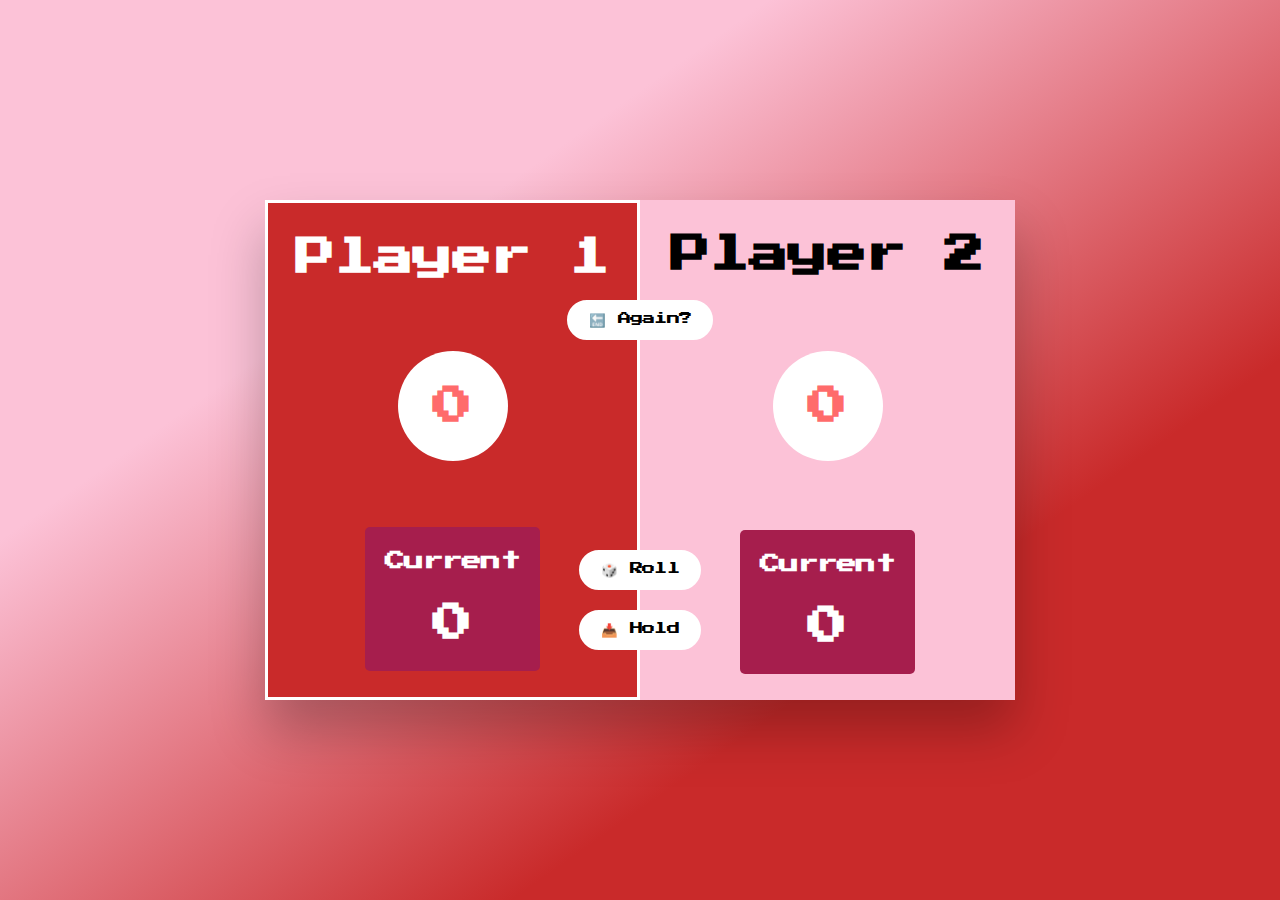
<file: index.html>
<!DOCTYPE html>
<html lang="en">
  <head>
    <meta charset="UTF-8" />
    <meta http-equiv="X-UA-Compatible" content="IE=edge" />
    <meta name="viewport" content="width=device-width, initial-scale=1.0" />
    <title>Document</title>
    <link rel="stylesheet" href="css/style.css" />
  </head>
  <body>
    <section id="main" class="flex">
      <div class="container flex">
        <div class="player flex-column player--active" id="player--0">
          <h1 class="name" id="name--0">Player 1</h1>
          <!-- <h1 class="win hidden">Winner!</h1>
          <h1 class="rolling hidden">Rolling</h1>
          <h1 class="wait">Wait...</h1> -->
          <h1 class="score flex" id="score--0">11</h1>

          <div class="card current flex-column">
            <h3 class="current-title">Current</h3>
            <h1 class="current-score" id="current--0">0</h1>
          </div>
        </div>
        <div class="player flex-column" id="player--1">
          <h1 class="name" id="name--1">Player 2</h1>
          <!-- <h1 class="win hidden">Winner!</h1>
          <h1 class="rolling hidden">Rolling</h1>
          <h1 class="wait">Wait...</h1> -->
          <h1 class="score flex" id="score--1">22</h1>
          <div class="card current flex-column">
            <h3 class="current-title">Current</h3>
            <h1 class="current-score" id="current--1">0</h1>
          </div>
        </div>
        <button class="btn btn--again btn-text">🔚 Again?</button>
        <img src="image/dice-1.png" class="dice" />
        <button class="btn btn--roll btn-text">🎲 Roll</button>
        <button class="btn btn--hold btn-text">📥 Hold</button>
      </div>
    </section>
    <script src="js/script.js"></script>
  </body>
</html>
</file>
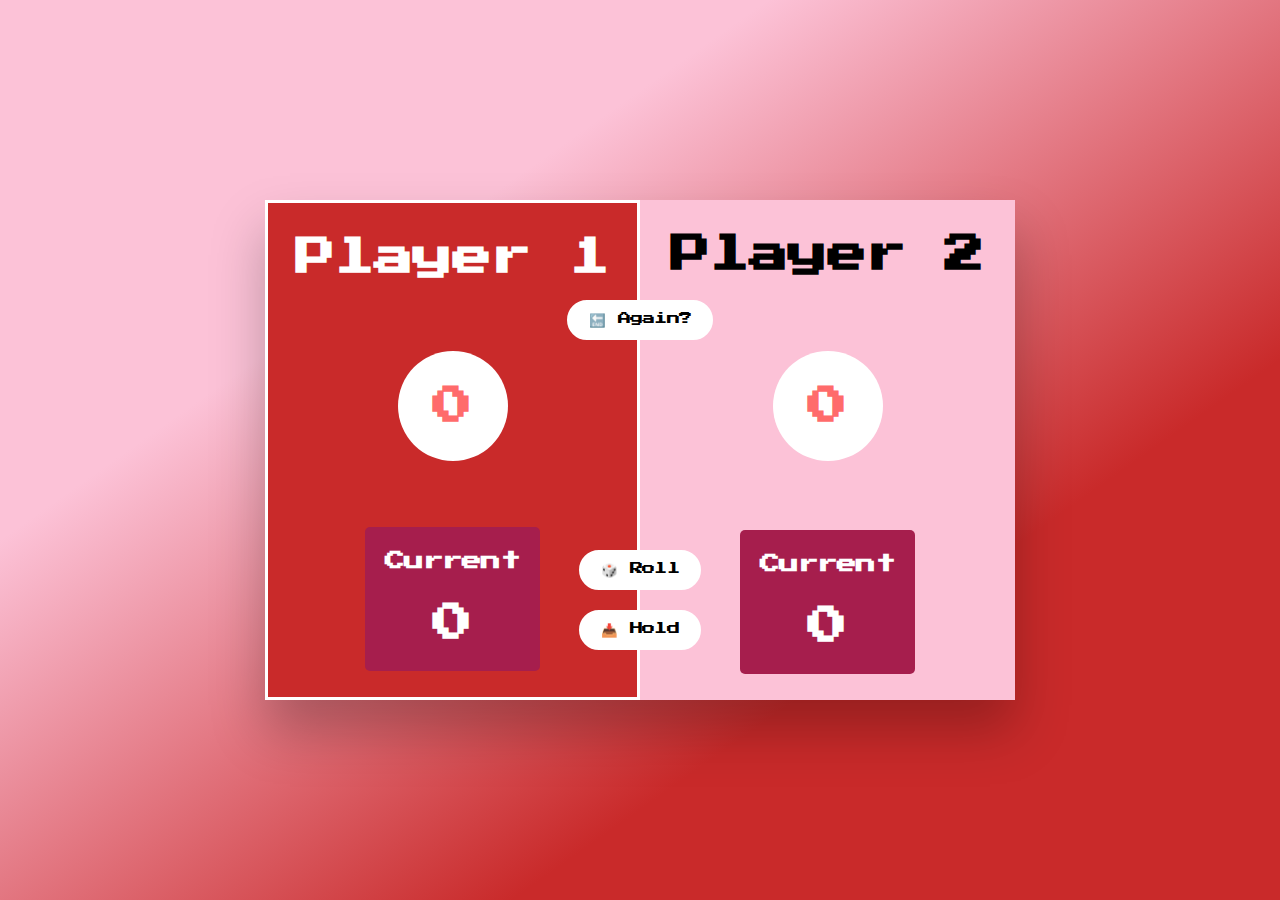
<file: b9/index.html>
<!DOCTYPE html>
<html lang="en">
  <head>
    <meta charset="UTF-8" />
    <meta http-equiv="X-UA-Compatible" content="IE=edge" />
    <meta name="viewport" content="width=device-width, initial-scale=1.0" />
    <title>Document</title>
    <link rel="stylesheet" href="css/style.css" />
  </head>
  <body>
    <section id="main" class="flex">
      <div class="container flex">
        <div class="player flex-column player--active" id="player--0">
          <h1 class="name" id="name--0">Player 1</h1>
          <!-- <h1 class="win hidden">Winner!</h1>
          <h1 class="rolling hidden">Rolling</h1>
          <h1 class="wait">Wait...</h1> -->
          <h1 class="score flex" id="score--0">11</h1>

          <div class="card current flex-column">
            <h3 class="current-title">Current</h3>
            <h1 class="current-score" id="current--0">0</h1>
          </div>
        </div>
        <div class="player flex-column" id="player--1">
          <h1 class="name" id="name--1">Player 2</h1>
          <!-- <h1 class="win hidden">Winner!</h1>
          <h1 class="rolling hidden">Rolling</h1>
          <h1 class="wait">Wait...</h1> -->
          <h1 class="score flex" id="score--1">22</h1>
          <div class="card current flex-column">
            <h3 class="current-title">Current</h3>
            <h1 class="current-score" id="current--1">0</h1>
          </div>
        </div>
        <button class="btn btn--again btn-text">🔚 Again?</button>
        <img src="image/dice-1.png" class="dice" />
        <button class="btn btn--roll btn-text">🎲 Roll</button>
        <button class="btn btn--hold btn-text">📥 Hold</button>
      </div>
    </section>
    <script src="js/script.js"></script>
  </body>
</html>
</file>
<file: css/style.css>
@import url("https://fonts.googleapis.com/css2?family=Lato:wght@300;400;700&family=Press+Start+2P&display=swap");
:root {
  --font-: "Press Start 2P", cursive, sans-serif;
  --grey-red-: #c92a2a;
  --grey-pink-: #a61e4d;
  --color-white-: #fff;
  --main-red-: #ff6b6b;
  --main-pink-: #f06595;
  --light-red-: #ffc9c9;
  --light-pink-: #fcc2d7;
  --grey-blue-: #1864ab;
  --main-blue-: #339af0;
  --light-blue-: #a5d8ff;
  --color-black-: #333;
}

* {
  margin: 0;
  padding: 0;
  box-sizing: border-box;
}

html {
  font-size: 10px;
}

body {
  height: 100vh;
  font-family: var(--font-);
  line-height: 1.4;
  font-size: 1.4rem;
}

.flex {
  display: flex;
  align-items: center;
  justify-content: center;
}

.flex-column {
  display: flex;
  align-items: center;
  justify-content: center;
  flex-direction: column;
}

h1 {
  font-size: 4rem;
  letter-spacing: -0.075rem;
}

h2 {
  font-size: 2.5rem;
}

h3 {
  font-size: 2rem;
}

#main {
  background-image: linear-gradient(
    to bottom right,
    var(--light-pink-) 30%,
    var(--grey-red-) 70%
  );
  position: relative;
  height: 100vh;
}

.container {
  height: 500px;
  box-shadow: 0 3rem 5rem rgb(0 0 0 / 25%);
  align-items: flex-start;
  position: relative;
}

.player {
  width: 375px;
  height: 100%;
  justify-content: space-between;
  padding: 2.6rem;
  background-color: var(--light-pink-);
}

.player--active {
  background-color: var(--grey-red-);
  color: var(--color-white-);
  border: 3px solid var(--color-white-);
}

.score {
  color: var(--main-red-);
  border-radius: 50%;
  padding: 2.5rem;
  background: var(--color-white-);
  height: 110px;
  width: 110px;
  text-align: center;
}

.card {
  gap: 2rem;
  background-color: var(--grey-pink-);
  border-radius: 5px;
  padding: 2rem;
  letter-spacing: -0.075rem;
  color: var(--color-white-);
}

.btn,
img {
  position: absolute;
  padding: 1rem 2rem;
  border-radius: 20px;
  border: none;
  text-align: center;
  font-weight: 500;
  font-family: var(--font-);
}

img {
  width: 125px;
  top: 50%;
  transform: translateY(-80%);
}

.btn {
  border: 2px solid var(--color-white-);
  background-color: var(--color-white-);
}

.btn:hover {
  cursor: pointer;
  background-color: var(--color-black-);
  color: var(--color-white-);
}

.btn:active {
  border: 2px solid var(--light-blue-);
  color: var(--light-blue-);
}

.btn--again {
  top: 20%;
}
.btn--roll {
  bottom: 22%;
}
.btn--hold {
  bottom: 10%;
}
.btn-text {
  letter-spacing: -0.075rem;
}

.hidden {
  display: none;
}

.player--winner {
  background-color: var(--color-black-);
  color: var(--color-white-);
  border: 2px solid var(--color-black-);
}
</file>
<file: b9/css/style.css>
@import url("https://fonts.googleapis.com/css2?family=Lato:wght@300;400;700&family=Press+Start+2P&display=swap");
:root {
  --font-: "Press Start 2P", cursive, sans-serif;
  --grey-red-: #c92a2a;
  --grey-pink-: #a61e4d;
  --color-white-: #fff;
  --main-red-: #ff6b6b;
  --main-pink-: #f06595;
  --light-red-: #ffc9c9;
  --light-pink-: #fcc2d7;
  --grey-blue-: #1864ab;
  --main-blue-: #339af0;
  --light-blue-: #a5d8ff;
  --color-black-: #333;
}

* {
  margin: 0;
  padding: 0;
  box-sizing: border-box;
}

html {
  font-size: 10px;
}

body {
  height: 100vh;
  font-family: var(--font-);
  line-height: 1.4;
  font-size: 1.4rem;
}

.flex {
  display: flex;
  align-items: center;
  justify-content: center;
}

.flex-column {
  display: flex;
  align-items: center;
  justify-content: center;
  flex-direction: column;
}

h1 {
  font-size: 4rem;
  letter-spacing: -0.075rem;
}

h2 {
  font-size: 2.5rem;
}

h3 {
  font-size: 2rem;
}

#main {
  background-image: linear-gradient(
    to bottom right,
    var(--light-pink-) 30%,
    var(--grey-red-) 70%
  );
  position: relative;
  height: 100vh;
}

.container {
  height: 500px;
  box-shadow: 0 3rem 5rem rgb(0 0 0 / 25%);
  align-items: flex-start;
  position: relative;
}

.player {
  width: 375px;
  height: 100%;
  justify-content: space-between;
  padding: 2.6rem;
  background-color: var(--light-pink-);
}

.player--active {
  background-color: var(--grey-red-);
  color: var(--color-white-);
  border: 3px solid var(--color-white-);
}

.score {
  color: var(--main-red-);
  border-radius: 50%;
  padding: 2.5rem;
  background: var(--color-white-);
  height: 110px;
  width: 110px;
  text-align: center;
}

.card {
  gap: 2rem;
  background-color: var(--grey-pink-);
  border-radius: 5px;
  padding: 2rem;
  letter-spacing: -0.075rem;
  color: var(--color-white-);
}

.btn,
img {
  position: absolute;
  padding: 1rem 2rem;
  border-radius: 20px;
  border: none;
  text-align: center;
  font-weight: 500;
  font-family: var(--font-);
}

img {
  width: 125px;
  top: 50%;
  transform: translateY(-80%);
}

.btn {
  border: 2px solid var(--color-white-);
  background-color: var(--color-white-);
}

.btn:hover {
  cursor: pointer;
  background-color: var(--color-black-);
  color: var(--color-white-);
}

.btn:active {
  border: 2px solid var(--light-blue-);
  color: var(--light-blue-);
}

.btn--again {
  top: 20%;
}
.btn--roll {
  bottom: 22%;
}
.btn--hold {
  bottom: 10%;
}
.btn-text {
  letter-spacing: -0.075rem;
}

.hidden {
  display: none;
}

.player--winner {
  background-color: var(--color-black-);
  color: var(--color-white-);
  border: 2px solid var(--color-black-);
}
</file>
